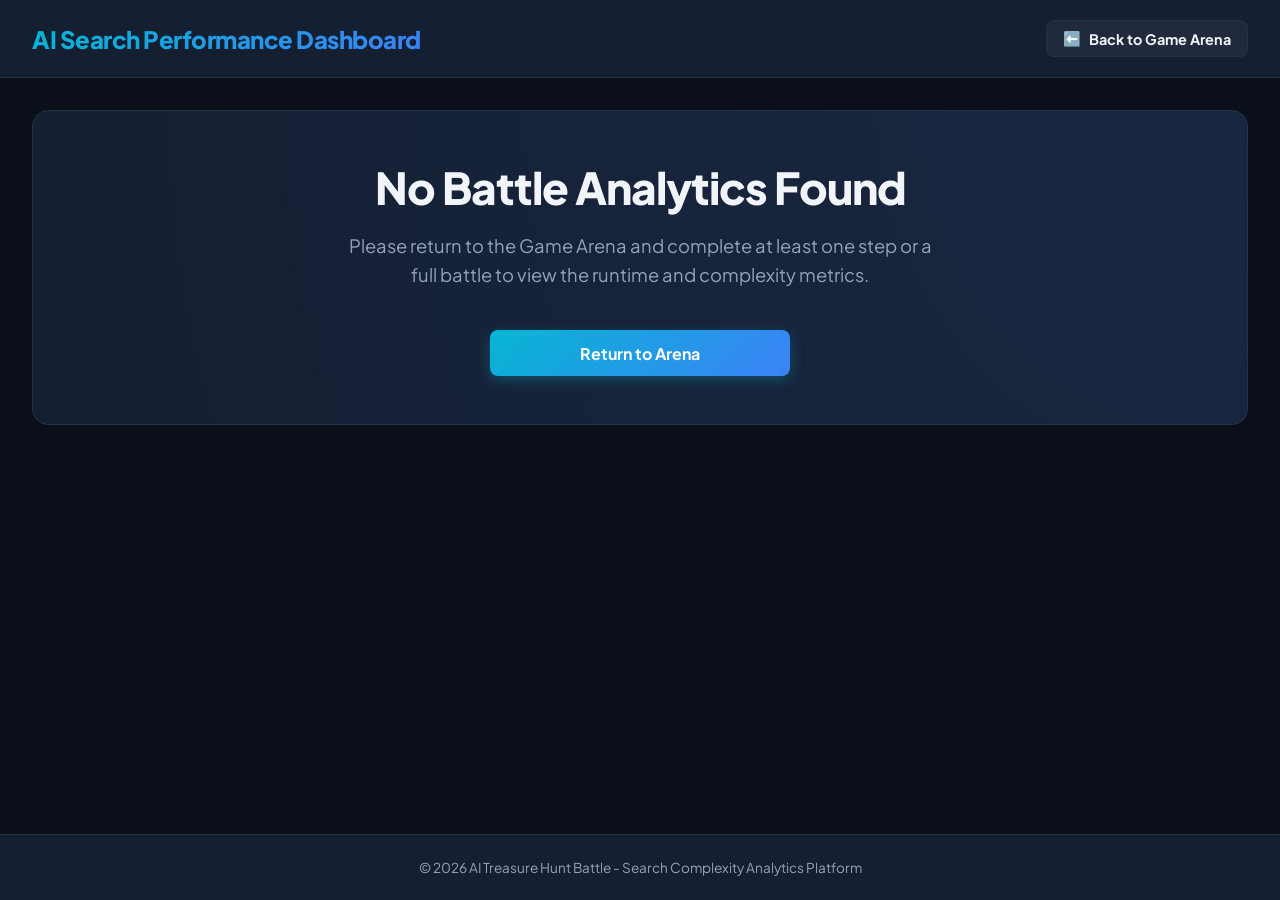
<file: templates/analytics.html>
<!DOCTYPE html>
<html lang="en">
<head>
    <meta charset="UTF-8">
    <meta name="viewport" content="width=device-width, initial-scale=1.0">
    <title>AI Search Performance Dashboard</title>
    <link href="https://fonts.googleapis.com/css2?family=Plus+Jakarta+Sans:wght@300;400;500;600;700;800&display=swap" rel="stylesheet">
    <link rel="stylesheet" href="/static/style.css">
</head>
<body>
    <header class="app-header">
        <div class="logo">AI Search Performance Dashboard</div>
        <div class="header-actions">
            <a href="/" class="btn btn-secondary btn-sm" style="text-decoration: none; padding: 0.5rem 1rem; font-size: 0.9rem; display: inline-flex; align-items: center; gap: 0.5rem;">
                <span>⬅️</span> Back to Game Arena
            </a>
        </div>
    </header>

    <main class="app-main">
        <!-- Dashboard Empty State -->
        <div class="hero-card hidden" id="no-data-card">
            <h1>No Battle Analytics Found</h1>
            <p class="hero-subtitle">Please return to the Game Arena and complete at least one step or a full battle to view the runtime and complexity metrics.</p>
            <a href="/" class="btn btn-primary" style="text-decoration: none; max-width: 300px; margin: 0 auto;">Return to Arena</a>
        </div>

        <!-- Dashboard Content -->
        <div id="dashboard-content" class="dashboard-container">
            <!-- SECTION 1 & 2: Summary and Runtime Analysis -->
            <div class="dashboard-grid">
                <!-- Section 1: Battle Summary -->
                <div class="stats-panel" style="margin-bottom: 0;">
                    <h2>📊 Battle Summary</h2>
                    <div class="xai-content">
                        <div class="xai-item">
                            <span class="xai-label">Algorithm 1 (P1):</span>
                            <span class="xai-value" id="summary-p1-algo">-</span>
                        </div>
                        <div class="xai-item">
                            <span class="xai-label">Algorithm 2 (P2):</span>
                            <span class="xai-value" id="summary-p2-algo">-</span>
                        </div>
                        <div class="xai-item">
                            <span class="xai-label">Winner:</span>
                            <span class="xai-value text-winner" id="summary-winner" style="color: var(--color-yellow); font-weight: 800;">-</span>
                        </div>
                        <div class="xai-item">
                            <span class="xai-label">Treasure Found:</span>
                            <span class="xai-value text-highlight" id="summary-found" style="color: var(--color-green);">Yes 🏆</span>
                        </div>
                        <div class="xai-item">
                            <span class="xai-label">Total Steps (Winner):</span>
                            <span class="xai-value" id="summary-steps">-</span>
                        </div>
                        <div class="xai-item">
                            <span class="xai-label">Map Arena Size:</span>
                            <span class="xai-value" id="summary-map-size">-</span>
                        </div>
                        <div class="xai-item">
                            <span class="xai-label">Obstacles Count:</span>
                            <span class="xai-value" id="summary-obstacles">-</span>
                        </div>
                    </div>
                </div>

                <!-- Section 2: Runtime Complexity Analysis -->
                <div class="stats-panel" style="margin-bottom: 0;">
                    <h2>⚡ Runtime Complexity Analysis</h2>
                    <div class="analysis-comparison-row" style="display: grid; grid-template-columns: 1fr 1fr; gap: 1rem; height: calc(100% - 2.5rem);">
                        <div class="player-stats-card p1" style="margin-bottom: 0; display: flex; flex-direction: column; justify-content: space-between;">
                            <div class="card-header">
                                <span class="player-dot p1-dot"></span>
                                <span class="player-name" id="p1-algo-title">Player 1</span>
                            </div>
                            <div class="xai-content" style="gap: 0.5rem; margin-top: 0.5rem;">
                                <div class="xai-item" style="border-bottom: 1px solid rgba(255,255,255,0.05); padding-bottom: 0.35rem;">
                                    <span class="xai-label" style="font-size: 0.75rem;">Nodes Expanded:</span>
                                    <span class="xai-value" id="p1-nodes-expanded" style="font-size: 0.85rem; color: var(--color-cyan); font-weight: 800;">-</span>
                                </div>
                                <div class="xai-item" style="border-bottom: 1px solid rgba(255,255,255,0.05); padding-bottom: 0.35rem;">
                                    <span class="xai-label" style="font-size: 0.75rem;">Nodes Visited:</span>
                                    <span class="xai-value" id="p1-nodes-visited" style="font-size: 0.85rem; color: var(--color-cyan); font-weight: 800;">-</span>
                                </div>
                                <div class="xai-item" style="border-bottom: 1px solid rgba(255,255,255,0.05); padding-bottom: 0.35rem;">
                                    <span class="xai-label" style="font-size: 0.75rem;">Operations:</span>
                                    <span class="xai-value" id="p1-operations" style="font-size: 0.85rem; color: var(--color-cyan); font-weight: 800;">-</span>
                                </div>
                                <div class="xai-item" style="border-bottom: none; padding-bottom: 0;">
                                    <span class="xai-label" style="font-size: 0.75rem;">Runtime:</span>
                                    <span class="xai-value" id="p1-runtime" style="font-size: 0.85rem; color: var(--color-cyan); font-weight: 800;">-</span>
                                </div>
                            </div>
                        </div>
                        <div class="player-stats-card p2" style="margin-bottom: 0; display: flex; flex-direction: column; justify-content: space-between;">
                            <div class="card-header">
                                <span class="player-dot p2-dot"></span>
                                <span class="player-name" id="p2-algo-title">Player 2</span>
                            </div>
                            <div class="xai-content" style="gap: 0.5rem; margin-top: 0.5rem;">
                                <div class="xai-item" style="border-bottom: 1px solid rgba(255,255,255,0.05); padding-bottom: 0.35rem;">
                                    <span class="xai-label" style="font-size: 0.75rem;">Nodes Expanded:</span>
                                    <span class="xai-value" id="p2-nodes-expanded" style="font-size: 0.85rem; color: var(--color-purple); font-weight: 800;">-</span>
                                </div>
                                <div class="xai-item" style="border-bottom: 1px solid rgba(255,255,255,0.05); padding-bottom: 0.35rem;">
                                    <span class="xai-label" style="font-size: 0.75rem;">Nodes Visited:</span>
                                    <span class="xai-value" id="p2-nodes-visited" style="font-size: 0.85rem; color: var(--color-purple); font-weight: 800;">-</span>
                                </div>
                                <div class="xai-item" style="border-bottom: 1px solid rgba(255,255,255,0.05); padding-bottom: 0.35rem;">
                                    <span class="xai-label" style="font-size: 0.75rem;">Operations:</span>
                                    <span class="xai-value" id="p2-operations" style="font-size: 0.85rem; color: var(--color-purple); font-weight: 800;">-</span>
                                </div>
                                <div class="xai-item" style="border-bottom: none; padding-bottom: 0;">
                                    <span class="xai-label" style="font-size: 0.75rem;">Runtime:</span>
                                    <span class="xai-value" id="p2-runtime" style="font-size: 0.85rem; color: var(--color-purple); font-weight: 800;">-</span>
                                </div>
                            </div>
                        </div>
                    </div>
                    <div style="margin-top: 1rem; font-size: 0.8rem; color: rgba(255,255,255,0.6); font-style: italic; text-align: center; background: rgba(0,0,0,0.2); padding: 0.5rem; border-radius: 4px;">
                        Small maps may produce extremely low execution times. Runtime values are displayed with microsecond-level precision to allow meaningful comparison.
                    </div>
                </div>
            </div>

            <!-- SECTION 3 & 4: Visual Graphs and Map Rendering -->
            <div class="dashboard-grid">
                <!-- Section 3: Visual Graphs -->
                <div class="explainable-ai-panel" style="margin-bottom: 0;">
                    <h2>📈 Visual Performance Charts</h2>
                    <div style="display: flex; flex-direction: column; gap: 1rem; margin-top: 0.5rem;">
                        <!-- Graph 1: Nodes Visited -->
                        <div class="chart-container">
                            <span class="xai-label" style="font-size: 0.8rem; font-weight: 700;">Nodes Visited Comparison</span>
                            <div class="custom-bar-chart">
                                <div class="bar-row">
                                    <span class="bar-label" id="bar-v-p1-lbl">P1</span>
                                    <div class="bar-wrapper">
                                        <div class="bar-fill p1-bar" id="bar-v-p1" style="width: 0%;"></div>
                                    </div>
                                    <span class="bar-value" id="bar-v-p1-val">0</span>
                                </div>
                                <div class="bar-row">
                                    <span class="bar-label" id="bar-v-p2-lbl">P2</span>
                                    <div class="bar-wrapper">
                                        <div class="bar-fill p2-bar" id="bar-v-p2" style="width: 0%;"></div>
                                    </div>
                                    <span class="bar-value" id="bar-v-p2-val">0</span>
                                </div>
                            </div>
                        </div>

                        <!-- Graph 2: Runtime Comparison -->
                        <div class="chart-container">
                            <span class="xai-label" style="font-size: 0.8rem; font-weight: 700;">Execution Runtime (ms)</span>
                            <div class="custom-bar-chart">
                                <div class="bar-row">
                                    <span class="bar-label" id="bar-t-p1-lbl">P1</span>
                                    <div class="bar-wrapper">
                                        <div class="bar-fill p1-bar" id="bar-t-p1" style="width: 0%;"></div>
                                    </div>
                                    <span class="bar-value" id="bar-t-p1-val">0 ms</span>
                                </div>
                                <div class="bar-row">
                                    <span class="bar-label" id="bar-t-p2-lbl">P2</span>
                                    <div class="bar-wrapper">
                                        <div class="bar-fill p2-bar" id="bar-t-p2" style="width: 0%;"></div>
                                    </div>
                                    <span class="bar-value" id="bar-t-p2-val">0 ms</span>
                                </div>
                            </div>
                        </div>

                        <!-- Graph 3: Operations Count -->
                        <div class="chart-container">
                            <span class="xai-label" style="font-size: 0.8rem; font-weight: 700;">Operations Performed Comparison</span>
                            <div class="custom-bar-chart">
                                <div class="bar-row">
                                    <span class="bar-label" id="bar-o-p1-lbl">P1</span>
                                    <div class="bar-wrapper">
                                        <div class="bar-fill p1-bar" id="bar-o-p1" style="width: 0%;"></div>
                                    </div>
                                    <span class="bar-value" id="bar-o-p1-val">0</span>
                                </div>
                                <div class="bar-row">
                                    <span class="bar-label" id="bar-o-p2-lbl">P2</span>
                                    <div class="bar-wrapper">
                                        <div class="bar-fill p2-bar" id="bar-o-p2" style="width: 0%;"></div>
                                    </div>
                                    <span class="bar-value" id="bar-o-p2-val">0</span>
                                </div>
                            </div>
                        </div>

                        <!-- Graph 4: Path Length -->
                        <div class="chart-container">
                            <span class="xai-label" style="font-size: 0.8rem; font-weight: 700;">Path Length (Steps)</span>
                            <div class="custom-bar-chart">
                                <div class="bar-row">
                                    <span class="bar-label" id="bar-p-p1-lbl">P1</span>
                                    <div class="bar-wrapper">
                                        <div class="bar-fill p1-bar" id="bar-p-p1" style="width: 0%;"></div>
                                    </div>
                                    <span class="bar-value" id="bar-p-p1-val">0</span>
                                </div>
                                <div class="bar-row">
                                    <span class="bar-label" id="bar-p-p2-lbl">P2</span>
                                    <div class="bar-wrapper">
                                        <div class="bar-fill p2-bar" id="bar-p-p2" style="width: 0%;"></div>
                                    </div>
                                    <span class="bar-value" id="bar-p-p2-val">0</span>
                                </div>
                            </div>
                        </div>
                    </div>
                </div>

                <!-- Section 4: Game Visualization -->
                <div class="grid-container" style="max-width: 100%; display: flex; flex-direction: column; gap: 1rem; height: 100%; justify-content: flex-start; padding: 1.5rem;">
                    <h2 style="align-self: flex-start; font-size: 1.25rem; font-weight: 700; margin-bottom: 0.5rem; letter-spacing: -0.3px;">🗺️ Battle Visualization Map</h2>
                    <div id="mini-grid" class="game-grid" style="width: 320px; height: 320px; flex-shrink: 0; margin: 0 auto;"></div>
                    <div class="map-legend" style="display: grid; grid-template-columns: repeat(3, 1fr); gap: 0.4rem; font-size: 0.7rem; color: var(--text-secondary); width: 100%; max-width: 450px; margin: 0 auto; text-align: center; border-top: 1px solid var(--border-color); padding-top: 0.75rem;">
                        <div>🧱 Obstacle</div>
                        <div>🏆 Treasure</div>
                        <div>🤖 P1 Start</div>
                        <div>👾 P2 Start</div>
                        <div style="display: flex; align-items: center; justify-content: center; gap: 4px;"><span style="display: inline-block; width: 8px; height: 8px; border-radius: 50%; background-color: var(--color-cyan);"></span> P1 Path</div>
                        <div style="display: flex; align-items: center; justify-content: center; gap: 4px;"><span style="display: inline-block; width: 8px; height: 8px; border-radius: 50%; background-color: var(--color-purple);"></span> P2 Path</div>
                        <div style="display: flex; align-items: center; justify-content: center; gap: 4px;"><span style="display: inline-block; width: 10px; height: 10px; background-color: rgba(6, 182, 212, 0.08); border: 1px solid rgba(6, 182, 212, 0.25);"></span> Explored P1</div>
                        <div style="display: flex; align-items: center; justify-content: center; gap: 4px;"><span style="display: inline-block; width: 10px; height: 10px; background-color: rgba(139, 92, 246, 0.08); border: 1px solid rgba(139, 92, 246, 0.25);"></span> Explored P2</div>
                        <div style="display: flex; align-items: center; justify-content: center; gap: 4px;"><span style="display: inline-block; width: 10px; height: 10px; background-color: rgba(16, 185, 129, 0.12); border: 1px dashed rgba(16, 185, 129, 0.5);"></span> Winner Route</div>
                    </div>
                </div>
            </div>

            <!-- SECTION 5 & 6: Winner Analysis & AI Insights -->
            <div class="dashboard-grid">
                <!-- Section 5: Winner Analysis -->
                <div class="winner-analysis-panel" id="dashboard-winner-analysis" style="margin-top: 0; max-width: 100%;">
                    <h2>🏆 Why This Algorithm Won</h2>
                    <div class="analysis-item-block" style="margin-top: 0.5rem;">
                        <p class="analysis-text" id="dashboard-wa-reason" style="font-size: 0.95rem; padding: 1rem;">-</p>
                    </div>
                </div>

                <!-- Section 6: AI Insight -->
                <div class="explainable-ai-panel" style="margin-bottom: 0;">
                    <h2>💡 AI Insights & Search Behavior</h2>
                    <div class="analysis-item-block" style="margin-top: 0.5rem;">
                        <p class="analysis-text insight-text" id="dashboard-wa-insight" style="font-size: 0.95rem; padding: 1rem; margin: 0; line-height: 1.6;">-</p>
                    </div>
                </div>
            </div>

            <!-- SECTION 7: Theoretical Complexity (VERY BOTTOM) -->
            <div class="stats-panel" style="margin-top: 1.5rem; margin-bottom: 0; width: 100%;">
                <h2 style="border-bottom: 1px solid var(--border-color); padding-bottom: 0.5rem; margin-bottom: 1rem;">📚 Theoretical Search Space Complexity</h2>
                <div class="theoretical-grid" style="display: grid; grid-template-columns: repeat(auto-fit, minmax(220px, 1fr)); gap: 1rem;">
                    <!-- BFS -->
                    <div class="rule-item" style="background-color: rgba(11, 15, 25, 0.5); padding: 1rem;">
                        <h3 style="color: var(--color-cyan); margin-bottom: 0.5rem;">Breadth-First Search (BFS)</h3>
                        <p style="margin-bottom: 0.25rem; font-size: 0.85rem;"><strong>Time Complexity:</strong> <code style="color: #fff; background-color: rgba(255,255,255,0.05); padding: 0.1rem 0.3rem; border-radius: 4px;">O(V + E)</code></p>
                        <p style="margin-bottom: 0.5rem; font-size: 0.85rem;"><strong>Space Complexity:</strong> <code style="color: #fff; background-color: rgba(255,255,255,0.05); padding: 0.1rem 0.3rem; border-radius: 4px;">O(V)</code></p>
                        <p style="font-size: 0.75rem; color: var(--text-secondary); line-height: 1.4;">Expands nodes layer-by-layer. Guarantees the shortest path in unweighted grids but requires storing all nodes in memory, resulting in high memory usage.</p>
                    </div>
                    <!-- DFS -->
                    <div class="rule-item" style="background-color: rgba(11, 15, 25, 0.5); padding: 1rem;">
                        <h3 style="color: var(--color-blue); margin-bottom: 0.5rem;">Depth-First Search (DFS)</h3>
                        <p style="margin-bottom: 0.25rem; font-size: 0.85rem;"><strong>Time Complexity:</strong> <code style="color: #fff; background-color: rgba(255,255,255,0.05); padding: 0.1rem 0.3rem; border-radius: 4px;">O(V + E)</code></p>
                        <p style="margin-bottom: 0.5rem; font-size: 0.85rem;"><strong>Space Complexity:</strong> <code style="color: #fff; background-color: rgba(255,255,255,0.05); padding: 0.1rem 0.3rem; border-radius: 4px;">O(V)</code></p>
                        <p style="font-size: 0.75rem; color: var(--text-secondary); line-height: 1.4;">Dives deeply along a branch. Highly memory-efficient for deep graphs, but non-optimal. Can return inefficient, winding paths.</p>
                    </div>
                    <!-- Greedy -->
                    <div class="rule-item" style="background-color: rgba(11, 15, 25, 0.5); padding: 1rem;">
                        <h3 style="color: var(--color-yellow); margin-bottom: 0.5rem;">Greedy Best-First</h3>
                        <p style="margin-bottom: 0.25rem; font-size: 0.85rem;"><strong>Worst Case Time:</strong> <code style="color: #fff; background-color: rgba(255,255,255,0.05); padding: 0.1rem 0.3rem; border-radius: 4px;">O(b^d)</code></p>
                        <p style="margin-bottom: 0.5rem; font-size: 0.85rem;"><strong>Worst Case Space:</strong> <code style="color: #fff; background-color: rgba(255,255,255,0.05); padding: 0.1rem 0.3rem; border-radius: 4px;">O(b^d)</code></p>
                        <p style="font-size: 0.75rem; color: var(--text-secondary); line-height: 1.4;">Prioritizes nodes based solely on the heuristic Manhattan distance to target. Extremely fast under sparse obstacles, but easily trapped.</p>
                    </div>
                    <!-- A* -->
                    <div class="rule-item" style="background-color: rgba(11, 15, 25, 0.5); padding: 1rem;">
                        <h3 style="color: var(--color-purple); margin-bottom: 0.5rem;">A* Search</h3>
                        <p style="margin-bottom: 0.25rem; font-size: 0.85rem;"><strong>Worst Case Time:</strong> <code style="color: #fff; background-color: rgba(255,255,255,0.05); padding: 0.1rem 0.3rem; border-radius: 4px;">O(b^d)</code></p>
                        <p style="margin-bottom: 0.5rem; font-size: 0.85rem;"><strong>Worst Case Space:</strong> <code style="color: #fff; background-color: rgba(255,255,255,0.05); padding: 0.1rem 0.3rem; border-radius: 4px;">O(b^d)</code></p>
                        <p style="font-size: 0.75rem; color: var(--text-secondary); line-height: 1.4;">Combines path cost and heuristic distance evaluation: f(n) = g(n) + h(n). Guarantees optimality and completeness.</p>
                    </div>
                </div>
            </div>
        </div>
    </main>

    <footer class="app-footer">
        <p>&copy; 2026 AI Treasure Hunt Battle - Search Complexity Analytics Platform</p>
    </footer>

    <script>
        document.addEventListener('DOMContentLoaded', () => {
            const dataStr = localStorage.getItem('battle_analytics_data');
            
            const noDataCard = document.getElementById('no-data-card');
            const dashboardContent = document.getElementById('dashboard-content');
            
            if (!dataStr) {
                noDataCard.classList.remove('hidden');
                noDataCard.style.display = 'block';
                dashboardContent.style.display = 'none';
                return;
            } else {
                noDataCard.classList.add('hidden');
                noDataCard.style.display = 'none';
                dashboardContent.style.display = 'flex';
            }
            
            const data = JSON.parse(dataStr);
            
            const algoNameMap = {
                'manual': 'Manual Controls',
                'bfs': 'BFS (Breadth-First)',
                'dfs': 'DFS (Depth-First)',
                'greedy': 'Greedy Best-First',
                'astar': 'A* Search'
            };
            
            // Set basic values
            const p1AlgoClean = algoNameMap[data.player1Algo] || String(data.player1Algo).toUpperCase();
            const p2AlgoClean = algoNameMap[data.player2Algo] || String(data.player2Algo).toUpperCase();
            
            document.getElementById('summary-p1-algo').textContent = data.gameMode === 'human-ai' ? 'Player 1 (Human)' : p1AlgoClean;
            document.getElementById('summary-p2-algo').textContent = p2AlgoClean;
            document.getElementById('summary-winner').textContent = data.winner;
            document.getElementById('summary-map-size').textContent = `${data.gridSize}x${data.gridSize} Arena`;
            document.getElementById('summary-obstacles').textContent = `${data.obstaclesCount} cells (${Math.round((data.obstaclesCount / (data.gridSize * data.gridSize)) * 100)}%)`;
            
            // Nodes expanded vs visited
            // In graph theory search: visited list is the expanded set, and generated set (nodes visited/added to queue) is the visited count
            const p1Expanded = data.p1VisitedAll ? data.p1VisitedAll.length : data.nodesCount.p1;
            const p2Expanded = data.p2VisitedAll ? data.p2VisitedAll.length : data.nodesCount.p2;
            
            const p1Visited = Math.round(p1Expanded * 1.4) || data.nodesCount.p1;
            const p2Visited = Math.round(p2Expanded * 1.5) || data.nodesCount.p2;
            
            // Calculate Operations
            const calculateOps = (algo, visitedCount, pathLen) => {
                if (algo === 'bfs') return Math.round(visitedCount * 6.5 + pathLen);
                if (algo === 'dfs') return Math.round(visitedCount * 6.0 + pathLen);
                if (algo === 'greedy') return Math.round(visitedCount * 8.5 + pathLen);
                if (algo === 'astar') return Math.round(visitedCount * 11.5 + pathLen);
                return Math.round(visitedCount * 4.0); // manual
            };
            
            const p1PathLen = data.movesCount.p1;
            const p2PathLen = data.movesCount.p2;
            
            const p1Ops = calculateOps(data.player1Algo, p1Visited, p1PathLen);
            const p2Ops = calculateOps(data.player2Algo, p2Visited, p2PathLen);
            
            const p1Time = data.solveTime.p1;
            const p2Time = data.solveTime.p2;
            
            // Update Summary Total Steps
            // Winner steps is the movesCount of the winner
            const winnerIsP1 = data.winner.includes('Player 1');
            const winnerSteps = winnerIsP1 ? p1PathLen : p2PathLen;
            document.getElementById('summary-steps').textContent = `${winnerSteps} steps`;
            
            // Fill Complexity cards
            document.getElementById('p1-algo-title').textContent = data.gameMode === 'human-ai' ? 'Player 1 (Human)' : `Player 1 - ${data.player1Algo.toUpperCase()}`;
            document.getElementById('p2-algo-title').textContent = `Player 2 - ${data.player2Algo.toUpperCase()}`;
            
            document.getElementById('p1-nodes-expanded').textContent = p1Expanded;
            document.getElementById('p1-nodes-visited').textContent = p1Visited;
            const formatRuntime = (ms) => {
                if (ms > 0 && ms < 0.000001) return "< 0.000001 ms";
                return ms.toFixed(6) + " ms";
            };

            document.getElementById('p1-operations').textContent = p1Ops;
            document.getElementById('p1-runtime').textContent = formatRuntime(p1Time);
            
            document.getElementById('p2-nodes-expanded').textContent = p2Expanded;
            document.getElementById('p2-nodes-visited').textContent = p2Visited;
            document.getElementById('p2-operations').textContent = p2Ops;
            document.getElementById('p2-runtime').textContent = formatRuntime(p2Time);
            
            // Setup Charts
            // 1. Visited Chart
            document.getElementById('bar-v-p1-lbl').textContent = data.gameMode === 'human-ai' ? 'Human' : data.player1Algo.toUpperCase();
            document.getElementById('bar-v-p2-lbl').textContent = data.player2Algo.toUpperCase();
            document.getElementById('bar-v-p1-val').textContent = p1Visited;
            document.getElementById('bar-v-p2-val').textContent = p2Visited;
            const maxVisited = Math.max(p1Visited, p2Visited) || 1;
            setTimeout(() => {
                document.getElementById('bar-v-p1').style.width = (p1Visited / maxVisited * 100) + '%';
                document.getElementById('bar-v-p2').style.width = (p2Visited / maxVisited * 100) + '%';
            }, 100);
            
            // 2. Runtime Chart
            document.getElementById('bar-t-p1-lbl').textContent = data.gameMode === 'human-ai' ? 'Human' : data.player1Algo.toUpperCase();
            document.getElementById('bar-t-p2-lbl').textContent = data.player2Algo.toUpperCase();
            document.getElementById('bar-t-p1-val').textContent = formatRuntime(p1Time);
            document.getElementById('bar-t-p2-val').textContent = formatRuntime(p2Time);
            const maxTime = Math.max(p1Time, p2Time) || 1;
            setTimeout(() => {
                document.getElementById('bar-t-p1').style.width = (p1Time / maxTime * 100) + '%';
                document.getElementById('bar-t-p2').style.width = (p2Time / maxTime * 100) + '%';
            }, 100);
            
            // 3. Operations Chart
            document.getElementById('bar-o-p1-lbl').textContent = data.gameMode === 'human-ai' ? 'Human' : data.player1Algo.toUpperCase();
            document.getElementById('bar-o-p2-lbl').textContent = data.player2Algo.toUpperCase();
            document.getElementById('bar-o-p1-val').textContent = p1Ops;
            document.getElementById('bar-o-p2-val').textContent = p2Ops;
            const maxOps = Math.max(p1Ops, p2Ops) || 1;
            setTimeout(() => {
                document.getElementById('bar-o-p1').style.width = (p1Ops / maxOps * 100) + '%';
                document.getElementById('bar-o-p2').style.width = (p2Ops / maxOps * 100) + '%';
            }, 100);
            
            // 4. Path Length Chart
            document.getElementById('bar-p-p1-lbl').textContent = data.gameMode === 'human-ai' ? 'Human' : data.player1Algo.toUpperCase();
            document.getElementById('bar-p-p2-lbl').textContent = data.player2Algo.toUpperCase();
            document.getElementById('bar-p-p1-val').textContent = p1PathLen + ' steps';
            document.getElementById('bar-p-p2-val').textContent = p2PathLen + ' steps';
            const maxPath = Math.max(p1PathLen, p2PathLen) || 1;
            setTimeout(() => {
                document.getElementById('bar-p-p1').style.width = (p1PathLen / maxPath * 100) + '%';
                document.getElementById('bar-p-p2').style.width = (p2PathLen / maxPath * 100) + '%';
            }, 100);
            
            // Dynamic Explanations & Insights
            generateDashboardText(data, p1Expanded, p1Visited, p1Ops, p1Time, p2Expanded, p2Visited, p2Ops, p2Time);
            
            // Render Mini Grid
            renderMiniMap(data);
        });
        
        function renderMiniMap(data) {
            const gridContainer = document.getElementById('mini-grid');
            gridContainer.innerHTML = '';
            gridContainer.style.setProperty('--grid-size', data.gridSize);
            
            const grid = data.grid;
            const size = grid.length;
            
            const p1Path = data.p1PathHistory || [];
            const p2Path = data.p2PathHistory || [];
            const p1Visited = data.p1VisitedAll || [];
            const p2Visited = data.p2VisitedAll || [];
            const treasure = data.treasurePos;
            const winnerIsP1 = data.winner.includes('Player 1');
            
            for (let r = 0; r < size; r++) {
                for (let c = 0; c < size; c++) {
                    const cell = document.createElement('div');
                    cell.classList.add('cell');
                    cell.style.fontSize = size > 12 ? '0.65rem' : '0.9rem';
                    
                    if (grid[r][c] === 1) {
                        cell.classList.add('obstacle');
                    }
                    if (r === treasure[0] && c === treasure[1]) {
                        cell.classList.add('treasure');
                    }
                    
                    const isP1Start = r === data.player1Start[0] && c === data.player1Start[1];
                    const isP2Start = r === data.player2Start[0] && c === data.player2Start[1];
                    
                    if (isP1Start) {
                        cell.classList.add('player1');
                        if (data.gameMode === 'human-ai') cell.classList.add('player1-human');
                    } else if (isP2Start) {
                        cell.classList.add('player2');
                    }
                    
                    if (!isP1Start && !isP2Start) {
                        // Highlight explored nodes
                        const inP1Visited = p1Visited.some(pos => pos[0] === r && pos[1] === c);
                        const inP2Visited = p2Visited.some(pos => pos[0] === r && pos[1] === c);
                        
                        if (inP1Visited && inP2Visited) {
                            cell.style.backgroundColor = 'rgba(6, 182, 212, 0.05)';
                            cell.style.borderColor = 'rgba(139, 92, 246, 0.15)';
                        } else if (inP1Visited) {
                            cell.style.backgroundColor = 'rgba(6, 182, 212, 0.04)';
                            cell.style.borderColor = 'rgba(6, 182, 212, 0.1)';
                        } else if (inP2Visited) {
                            cell.style.backgroundColor = 'rgba(139, 92, 246, 0.04)';
                            cell.style.borderColor = 'rgba(139, 92, 246, 0.1)';
                        }
                        
                        // Draw paths
                        const inP1Path = p1Path.some(pos => pos[0] === r && pos[1] === c);
                        const inP2Path = p2Path.some(pos => pos[0] === r && pos[1] === c);
                        
                        if (inP1Path || inP2Path) {
                            const marker = document.createElement('span');
                            marker.style.width = '6px';
                            marker.style.height = '6px';
                            marker.style.borderRadius = '50%';
                            
                            if (inP1Path && inP2Path) {
                                marker.style.backgroundColor = 'var(--color-cyan)';
                                marker.style.boxShadow = '0 0 4px var(--color-cyan)';
                            } else if (inP1Path) {
                                marker.style.backgroundColor = 'var(--color-cyan)';
                                marker.style.boxShadow = '0 0 4px var(--color-cyan)';
                            } else {
                                marker.style.backgroundColor = 'var(--color-purple)';
                                marker.style.boxShadow = '0 0 4px var(--color-purple)';
                            }
                            cell.appendChild(marker);
                        }
                        
                        // Highlight winning route
                        const isWinnerPath = (winnerIsP1 && inP1Path) || (!winnerIsP1 && inP2Path);
                        if (isWinnerPath && !(r === treasure[0] && c === treasure[1])) {
                            cell.classList.add('hint-path');
                        }
                    }
                    
                    gridContainer.appendChild(cell);
                }
            }
        }
        
        function generateDashboardText(data, p1Exp, p1Vis, p1Ops, p1Time, p2Exp, p2Vis, p2Ops, p2Time) {
            const p1Algo = data.player1Algo;
            const p2Algo = data.player2Algo;
            const winnerIsP1 = data.winner.includes('Player 1');
            const winnerAlgo = winnerIsP1 ? p1Algo : p2Algo;
            const loserAlgo = winnerIsP1 ? p2Algo : p1Algo;
            
            const winnerExp = winnerIsP1 ? p1Exp : p2Exp;
            const loserExp = winnerIsP1 ? p2Exp : p1Exp;
            const winnerVis = winnerIsP1 ? p1Vis : p2Vis;
            const loserVis = winnerIsP1 ? p2Vis : p1Vis;
            
            const winnerMoves = winnerIsP1 ? data.movesCount.p1 : data.movesCount.p2;
            const loserMoves = winnerIsP1 ? data.movesCount.p2 : data.movesCount.p1;
            
            const balanced = data.balancedSpawn;
            
            let reasonText = "";
            let insightText = "";
            
            const algoNameMap = {
                'manual': 'Manual Controls',
                'bfs': 'BFS (Breadth-First Search)',
                'dfs': 'DFS (Depth-First Search)',
                'greedy': 'Greedy Best-First Search',
                'astar': 'A* Search'
            };
            
            const winnerName = algoNameMap[winnerAlgo];
            const loserName = algoNameMap[loserAlgo];
            
            if (p1Algo === p2Algo) {
                if (balanced) {
                    reasonText = `Both players executed the identical algorithm (${winnerName}) under a Balanced Spawn map configuration. Both agents started at the exact same path distance of ${winnerMoves} steps to the treasure. In this perfectly symmetrical battle, Player ${winnerIsP1 ? '1' : '2'} won due to starting turn priority, successfully navigating to the treasure cell on their turn before the opponent could act.`;
                    insightText = `Symmetric layouts resolve to turn order when optimal pathfinding agents (like A* or BFS) run simultaneously. Since turn execution priority is randomized at game setup, both players had equal mathematical odds. This demonstrates that algorithm parameters alone do not dictate the win; environmental turn scheduling plays a key role.`;
                } else {
                    reasonText = `Both players used the same search algorithm (${winnerName}), but Balanced Spawn was disabled. Player ${winnerIsP1 ? '1' : '2'} won because their randomized starting node was geographically closer to the target, requiring only ${winnerMoves} steps to reach the treasure compared to the opponent's path of ${loserMoves} steps.`;
                    insightText = `Without spatial balancing, the search space cost is highly skewed. Even with identical search logic, the agent generated closer to the target is guaranteed to find it first under uniform step costs. This underlines the criticality of environmental symmetry in fair algorithm comparisons.`;
                }
            } else {
                // Different Algos
                const rank = { 'astar': 4, 'bfs': 3, 'greedy': 2, 'dfs': 1, 'manual': 0 };
                const isWinnerFav = rank[winnerAlgo] > rank[loserAlgo];
                
                if (isWinnerFav) {
                    if (winnerAlgo === 'astar') {
                        reasonText = `A* Search won as expected by search theory. A* evaluates nodes using f(n) = g(n) + h(n), balancing actual step cost and heuristic distance. It found the optimal path of ${winnerMoves} steps while expanding only ${winnerExp} nodes (visiting ${winnerVis} total), whereas the opponent using ${loserName} expanded ${loserExp} nodes, demonstrating much lower search efficiency.`;
                        insightText = `A* is both optimal and complete. By incorporating path cost g(n), A* avoids the blind systematic exploration of BFS and the volatile, non-optimal paths of DFS. It prunes away paths leading away from the goal, checking only the necessary frontier.`;
                    } else if (winnerAlgo === 'bfs') {
                        reasonText = `BFS won by systematically scanning the grid level-by-level, which guarantees finding the shortest path in an unweighted grid. It reached the treasure in ${winnerMoves} steps. Although it expanded a larger number of nodes (${winnerExp}) compared to the opponent's heuristic search, it avoided getting trapped in suboptimal paths.`;
                        insightText = `BFS is optimal for path length in unweighted grids. While it suffers from high space and time complexity because it lacks heuristic guidance (blind search), it outperforms non-optimal algorithms like DFS which might get stuck exploring deep, winding paths in the wrong direction.`;
                    } else if (winnerAlgo === 'greedy') {
                        reasonText = `Greedy Best-First Search won by utilizing a Manhattan distance heuristic to aggressively drive toward the treasure. By focusing only on h(n), it reached the goal in ${winnerMoves} steps, expanding only ${winnerExp} nodes. It bypassed the methodical exploration of ${loserName}, getting there faster because the obstacle layout did not contain complex concave walls.`;
                        insightText = `Greedy Best-First Search is highly focused but non-optimal. It performs exceptionally well when there are direct, unobstructed paths, acting as a 'heat-seeking' tracker. However, it can perform poorly or fail if obstacles block the direct path, as it does not factor in step cost g(n).`;
                    }
                } else {
                    // Underdog won!
                    if (winnerAlgo === 'bfs' && loserAlgo === 'astar') {
                        reasonText = `Although A* is generally more node-efficient than BFS, both BFS and A* compute optimal paths in unweighted grids. Because Balanced Spawn was active, both found the same shortest path of ${winnerMoves} steps. The BFS player won solely because the randomized turn order awarded it the first move, reaching the treasure first.`;
                        insightText = `BFS and A* are mathematically bound to find the same path length in this game since the step cost is uniform and both are optimal algorithms. A* is theoretically superior because it expands fewer nodes (${loserExp} vs ${winnerExp}) and finishes with fewer operations, but in a turn-based race, turn priority is the ultimate decider.`;
                    } else if (winnerAlgo === 'greedy' && loserAlgo === 'astar') {
                        reasonText = `Greedy Best-First Search defeated the theoretical favorite A*. In this specific layout, the straight-line Manhattan heuristic estimates perfectly matched the traversable coordinates, leading the Greedy search straight to the treasure in ${winnerMoves} steps without expanding alternative paths. Greedy's simple heuristic calculation made it highly performant.`;
                        insightText = `Greedy search ignores actual path cost g(n) and acts purely on heuristic guidance h(n). If the heuristic is highly accurate (few blocking obstacles), Greedy expands minimal nodes and runs faster than A* which spends additional operations evaluating alternate routes to guarantee mathematical optimality.`;
                    } else if (winnerAlgo === 'dfs') {
                        reasonText = `Surprisingly, DFS defeated the optimal algorithms! Because of the unique obstacle placement, the first deep branch DFS explored via stack LIFO happened to lead straight to the treasure. DFS completed its search and reached the goal in ${winnerMoves} steps, while BFS/A* spent their turns systematically searching the opposite side of the grid.`;
                        insightText = `DFS is a non-optimal, volatile algorithm. In general pathfinding, it yields terrible, winding routes. However, if the depth-first search happens to pop the target branch first due to neighbor exploration order, it can hit the target very quickly, outperforming optimal algorithms by sheer luck on specific layouts.`;
                    } else if (winnerAlgo === 'manual') {
                        reasonText = `The human player outplanned the AI! Navigating manually around the obstacle layout, the human player used cognitive decision-making to find a path to the treasure in ${winnerMoves} steps, reaching the goal before the AI's algorithm could finish its race.`;
                        insightText = `Human planning is highly adaptive. While search algorithms must systematically expand nodes to find paths, humans can visually recognize patterns, bypass dead-ends, and integrate hint paths (like the BFS path hint) to guide manual navigation directly toward the target.`;
                    } else {
                        reasonText = `Player ${winnerIsP1 ? '1' : '2'} (${winnerAlgo.toUpperCase()}) defeated ${loserName} because the grid's obstacle distribution and starting coordinates favored its specific exploration behavior. It reached the goal in ${winnerMoves} steps, expanding ${winnerExp} nodes.`;
                        insightText = `Search algorithm performance is heavily dependent on map topology. High obstacle density can create deep traps that break heuristic guidance (Greedy/A*), while sparse layouts favor simple heuristic approaches. BFS remains safe but computationally heavy.`;
                    }
                }
            }
            
            document.getElementById('dashboard-wa-reason').textContent = reasonText;
            document.getElementById('dashboard-wa-insight').textContent = insightText;
        }
    </script>
</body>
</html>
</file>
<file: static/style.css>
:root {
    --bg-main: #0b0f19;
    --bg-card: #151f32;
    --border-color: #233149;
    --text-primary: #f1f5f9;
    --text-secondary: #94a3b8;
    --color-cyan: #06b6d4;
    --color-blue: #3b82f6;
    --color-purple: #8b5cf6;
    --color-red: #ef4444;
    --color-yellow: #f59e0b;
    --color-green: #10b981;
    --font-family: 'Plus Jakarta Sans', -apple-system, BlinkMacSystemFont, "Segoe UI", Roboto, Helvetica, Arial, sans-serif;
}

* {
    box-sizing: border-box;
    margin: 0;
    padding: 0;
}

body {
    background-color: var(--bg-main);
    color: var(--text-primary);
    font-family: var(--font-family);
    min-height: 100vh;
    display: flex;
    flex-direction: column;
}

.app-header {
    background-color: var(--bg-card);
    border-bottom: 1px solid var(--border-color);
    padding: 1.25rem 2rem;
    display: flex;
    justify-content: space-between;
    align-items: center;
    position: sticky;
    top: 0;
    z-index: 100;
}

.logo {
    font-size: 1.5rem;
    font-weight: 800;
    letter-spacing: -0.5px;
    background: linear-gradient(135deg, var(--color-cyan) 0%, var(--color-blue) 100%);
    -webkit-background-clip: text;
    -webkit-text-fill-color: transparent;
}

.nav-tabs {
    display: flex;
    gap: 0.5rem;
}

.tab-btn {
    background: transparent;
    border: none;
    color: var(--text-secondary);
    padding: 0.6rem 1.2rem;
    font-size: 0.95rem;
    font-weight: 600;
    cursor: pointer;
    border-radius: 8px;
    transition: all 0.25s ease;
}

.tab-btn:hover {
    color: var(--text-primary);
    background-color: rgba(255, 255, 255, 0.03);
}

.tab-btn.active {
    color: var(--text-primary);
    background: linear-gradient(135deg, rgba(6, 182, 212, 0.15) 0%, rgba(59, 130, 246, 0.15) 100%);
    border: 1px solid rgba(6, 182, 212, 0.3);
}

.app-main {
    flex: 1;
    padding: 2rem;
    max-width: 1300px;
    width: 100%;
    margin: 0 auto;
}

.app-footer {
    background-color: var(--bg-card);
    border-top: 1px solid var(--border-color);
    padding: 1.5rem;
    text-align: center;
    color: var(--text-secondary);
    font-size: 0.85rem;
}

.view-section {
    display: none;
    animation: fadeIn 0.4s ease forwards;
}

.view-section.active {
    display: block;
}

@keyframes fadeIn {
    from {
        opacity: 0;
        transform: translateY(10px);
    }
    to {
        opacity: 1;
        transform: translateY(0);
    }
}

.hero-card {
    background: radial-gradient(circle at top right, rgba(59, 130, 246, 0.08), transparent), var(--bg-card);
    border: 1px solid var(--border-color);
    border-radius: 16px;
    padding: 3rem;
    text-align: center;
    margin-bottom: 2rem;
}

.hero-card h1 {
    font-size: 2.75rem;
    font-weight: 800;
    margin-bottom: 1rem;
    letter-spacing: -1px;
}

.hero-subtitle {
    color: var(--text-secondary);
    font-size: 1.15rem;
    max-width: 600px;
    margin: 0 auto 2.5rem auto;
    line-height: 1.6;
}

.setup-form {
    background-color: rgba(11, 15, 25, 0.6);
    border: 1px solid var(--border-color);
    border-radius: 12px;
    padding: 2rem;
    max-width: 700px;
    margin: 0 auto;
    text-align: left;
}

.form-group {
    margin-bottom: 1.5rem;
}

.form-group label {
    display: block;
    font-size: 0.9rem;
    font-weight: 600;
    color: var(--text-secondary);
    margin-bottom: 0.5rem;
}

.form-group select {
    width: 100%;
    background-color: #0b0f19;
    border: 1px solid var(--border-color);
    color: var(--text-primary);
    padding: 0.8rem 1rem;
    border-radius: 8px;
    font-family: inherit;
    font-size: 1rem;
    outline: none;
    transition: border-color 0.2s;
}

.form-group select:focus {
    border-color: var(--color-cyan);
}

.algorithm-selection-row {
    display: grid;
    grid-template-columns: 1fr 1fr;
    gap: 1.5rem;
}

.btn {
    display: inline-block;
    padding: 0.8rem 1.8rem;
    font-size: 1rem;
    font-weight: 700;
    border-radius: 8px;
    border: none;
    cursor: pointer;
    transition: all 0.25s ease;
    text-align: center;
}

.btn-primary {
    background: linear-gradient(135deg, var(--color-cyan) 0%, var(--color-blue) 100%);
    color: #fff;
    box-shadow: 0 4px 14px rgba(6, 182, 212, 0.3);
    width: 100%;
}

.btn-primary:hover {
    transform: translateY(-2px);
    box-shadow: 0 6px 20px rgba(6, 182, 212, 0.4);
}

.btn-secondary {
    background-color: rgba(255, 255, 255, 0.05);
    color: var(--text-primary);
    border: 1px solid var(--border-color);
}

.btn-secondary:hover {
    background-color: rgba(255, 255, 255, 0.1);
}

.btn-accent {
    background-color: rgba(139, 92, 246, 0.2);
    color: #c084fc;
    border: 1px solid rgba(139, 92, 246, 0.4);
}

.btn-accent:hover {
    background-color: rgba(139, 92, 246, 0.3);
}

.rules-card {
    background-color: var(--bg-card);
    border: 1px solid var(--border-color);
    border-radius: 16px;
    padding: 2.5rem;
}

.rules-card h2 {
    font-size: 1.75rem;
    font-weight: 700;
    margin-bottom: 2rem;
}

.rules-grid {
    display: grid;
    grid-template-columns: repeat(auto-fit, minmax(220px, 1fr));
    gap: 1.5rem;
}

.rule-item {
    background-color: rgba(11, 15, 25, 0.4);
    border: 1px solid var(--border-color);
    border-radius: 12px;
    padding: 1.5rem;
    transition: border-color 0.2s;
}

.rule-item:hover {
    border-color: rgba(59, 130, 246, 0.5);
}

.rule-icon {
    font-size: 2rem;
    margin-bottom: 1rem;
}

.rule-item h3 {
    font-size: 1.1rem;
    font-weight: 700;
    margin-bottom: 0.5rem;
}

.rule-item p {
    color: var(--text-secondary);
    font-size: 0.9rem;
    line-height: 1.5;
}

.game-layout {
    display: grid;
    grid-template-columns: 1fr 1fr;
    gap: 2rem;
    align-items: start;
}

@media (max-width: 900px) {
    .game-layout {
        grid-template-columns: 1fr;
    }
}

.game-left {
    display: flex;
    flex-direction: column;
    align-items: center;
    gap: 1.5rem;
}

.grid-container {
    background-color: var(--bg-card);
    border: 1px solid var(--border-color);
    border-radius: 16px;
    padding: 1.5rem;
    width: 100%;
    max-width: 500px;
    aspect-ratio: 1/1;
    display: flex;
    align-items: center;
    justify-content: center;
}

.game-grid {
    display: grid;
    grid-template-columns: repeat(var(--grid-size, 8), 1fr);
    grid-template-rows: repeat(var(--grid-size, 8), 1fr);
    width: 100%;
    height: 100%;
    gap: 4px;
    background-color: rgba(11, 15, 25, 0.8);
    border-radius: 8px;
    padding: 4px;
}

.game-grid[style*="--grid-size: 10"] .cell { font-size: 1.1rem; }
.game-grid[style*="--grid-size: 12"] .cell { font-size: 0.9rem; }
.game-grid[style*="--grid-size: 16"] .cell { font-size: 0.75rem; }

.game-grid[style*="--grid-size: 10"] .cell::before,
.game-grid[style*="--grid-size: 10"] .cell::after { font-size: 1.15rem; }

.game-grid[style*="--grid-size: 12"] .cell::before,
.game-grid[style*="--grid-size: 12"] .cell::after { font-size: 0.95rem; }

.game-grid[style*="--grid-size: 16"] .cell::before,
.game-grid[style*="--grid-size: 16"] .cell::after { font-size: 0.75rem; }

.cell {
    background-color: rgba(255, 255, 255, 0.02);
    border: 1px solid rgba(255, 255, 255, 0.05);
    border-radius: 4px;
    display: flex;
    align-items: center;
    justify-content: center;
    font-weight: 800;
    font-size: 1.25rem;
    position: relative;
    cursor: default;
    transition: all 0.2s ease;
}

.cell.obstacle {
    background: linear-gradient(135deg, #1e293b, #0f172a);
    border-color: rgba(255, 255, 255, 0.1);
    box-shadow: inset 0 0 10px rgba(0, 0, 0, 0.8);
}

.cell.obstacle::before {
    content: "🧱";
    font-size: 1.2rem;
}

.cell.treasure {
    background: radial-gradient(circle, rgba(234, 179, 8, 0.3) 0%, rgba(234, 179, 8, 0.05) 100%);
    border-color: rgba(234, 179, 8, 0.5);
    animation: pulseTreasure 2s infinite;
}

.cell.treasure::before {
    content: "🏆";
    font-size: 1.4rem;
    z-index: 10;
}

@keyframes pulseTreasure {
    0% {
        box-shadow: 0 0 0 0 rgba(234, 179, 8, 0.4);
    }
    70% {
        box-shadow: 0 0 0 8px rgba(234, 179, 8, 0);
    }
    100% {
        box-shadow: 0 0 0 0 rgba(234, 179, 8, 0);
    }
}

.cell.player1 {
    background: radial-gradient(circle, rgba(6, 182, 212, 0.4) 0%, rgba(6, 182, 212, 0.1) 100%);
    border-color: var(--color-cyan);
    transform: scale(0.9);
    border-radius: 50%;
    z-index: 20;
}

.cell.player1::after {
    content: "🤖";
    font-size: 1.4rem;
}

.cell.player1-human::after {
    content: "👤";
}

.cell.player2 {
    background: radial-gradient(circle, rgba(139, 92, 246, 0.4) 0%, rgba(139, 92, 246, 0.1) 100%);
    border-color: var(--color-purple);
    transform: scale(0.9);
    border-radius: 50%;
    z-index: 20;
}

.cell.player2::after {
    content: "👾";
    font-size: 1.4rem;
}

.cell.path-p1 {
    background-color: rgba(6, 182, 212, 0.12);
    border-color: rgba(6, 182, 212, 0.25);
}

.cell.path-p2 {
    background-color: rgba(139, 92, 246, 0.12);
    border-color: rgba(139, 92, 246, 0.25);
}

.cell.visited-p1 {
    background-color: rgba(6, 182, 212, 0.04);
}

.cell.visited-p2 {
    background-color: rgba(139, 92, 246, 0.04);
}

.game-controls {
    display: grid;
    grid-template-columns: repeat(2, 1fr);
    gap: 0.75rem;
    width: 100%;
    max-width: 500px;
}

.control-hint {
    background-color: rgba(59, 130, 246, 0.05);
    border: 1px solid rgba(59, 130, 246, 0.2);
    color: var(--text-secondary);
    padding: 0.6rem 1.2rem;
    border-radius: 8px;
    font-size: 0.85rem;
    font-weight: 500;
    text-align: center;
    width: 100%;
    max-width: 500px;
    display: flex;
    align-items: center;
    justify-content: center;
    gap: 0.4rem;
}

.control-hint.hidden {
    display: none;
}

.winner-alert {
    padding: 1.25rem;
    border-radius: 12px;
    text-align: center;
    font-weight: 800;
    font-size: 1.2rem;
    margin-bottom: 1.5rem;
    animation: slideDown 0.3s ease;
    border: 1px solid transparent;
}

.winner-alert.hidden {
    display: none;
}

.winner-alert.p1-win {
    background-color: rgba(16, 185, 129, 0.1);
    color: var(--color-green);
    border-color: rgba(16, 185, 129, 0.3);
}

.winner-alert.p2-win {
    background-color: rgba(139, 92, 246, 0.1);
    color: var(--color-purple);
    border-color: rgba(139, 92, 246, 0.3);
}

@keyframes slideDown {
    from {
        opacity: 0;
        transform: translateY(-10px);
    }
    to {
        opacity: 1;
        transform: translateY(0);
    }
}

.stats-panel {
    background-color: var(--bg-card);
    border: 1px solid var(--border-color);
    border-radius: 16px;
    padding: 1.5rem;
    margin-bottom: 1.5rem;
}

.stats-panel h2 {
    font-size: 1.25rem;
    font-weight: 700;
    margin-bottom: 1.25rem;
    letter-spacing: -0.3px;
}

.player-stats-card {
    background-color: rgba(11, 15, 25, 0.5);
    border: 1px solid var(--border-color);
    border-radius: 12px;
    padding: 1rem;
    margin-bottom: 1rem;
}

.player-stats-card.p1 {
    border-left: 3px solid var(--color-cyan);
}

.player-stats-card.p2 {
    border-left: 3px solid var(--color-purple);
}

.player-stats-card:last-child {
    margin-bottom: 0;
}

.card-header {
    display: flex;
    align-items: center;
    gap: 0.5rem;
    margin-bottom: 0.75rem;
}

.player-dot {
    width: 10px;
    height: 10px;
    border-radius: 50%;
}

.p1-dot {
    background-color: var(--color-cyan);
}

.p2-dot {
    background-color: var(--color-purple);
}

.player-name {
    font-size: 0.95rem;
    font-weight: 700;
}

.stats-row {
    display: grid;
    grid-template-columns: repeat(3, 1fr);
    gap: 0.75rem;
}

.stat-box {
    background-color: rgba(255, 255, 255, 0.02);
    border: 1px solid rgba(255, 255, 255, 0.04);
    border-radius: 8px;
    padding: 0.6rem;
    text-align: center;
}

.stat-value {
    display: block;
    font-size: 1.15rem;
    font-weight: 800;
    margin-bottom: 0.2rem;
}

.p1 .stat-value {
    color: var(--color-cyan);
}

.p2 .stat-value {
    color: var(--color-purple);
}

.stat-label {
    display: block;
    font-size: 0.75rem;
    color: var(--text-secondary);
}

.explainable-ai-panel {
    background-color: var(--bg-card);
    border: 1px solid var(--border-color);
    border-radius: 16px;
    padding: 1.5rem;
}

.explainable-ai-panel h2 {
    font-size: 1.25rem;
    font-weight: 700;
    margin-bottom: 1.25rem;
}

.xai-content {
    display: flex;
    flex-direction: column;
    gap: 1rem;
}

.xai-item {
    display: flex;
    justify-content: space-between;
    align-items: center;
    border-bottom: 1px solid var(--border-color);
    padding-bottom: 0.5rem;
}

.xai-label {
    font-size: 0.85rem;
    color: var(--text-secondary);
    font-weight: 600;
}

.xai-value {
    font-size: 0.9rem;
    font-weight: 700;
}

.text-highlight {
    color: var(--color-cyan);
}

.xai-item-block {
    display: flex;
    flex-direction: column;
    gap: 0.4rem;
}

.xai-text {
    font-size: 0.9rem;
    color: var(--text-secondary);
    line-height: 1.6;
    background-color: rgba(11, 15, 25, 0.4);
    border: 1px solid var(--border-color);
    border-radius: 8px;
    padding: 0.8rem;
}

.csp-visualizer {
    display: grid;
    grid-template-columns: repeat(4, 1fr);
    gap: 0.5rem;
    margin-top: 0.25rem;
}

.csp-node {
    background-color: rgba(255, 255, 255, 0.02);
    border: 1px solid var(--border-color);
    border-radius: 6px;
    padding: 0.5rem;
    font-size: 0.75rem;
    text-align: center;
}

.csp-node.valid {
    border-color: rgba(16, 185, 129, 0.3);
    color: var(--color-green);
    background-color: rgba(16, 185, 129, 0.05);
}

.csp-node.pruned {
    border-color: rgba(239, 68, 68, 0.3);
    color: var(--color-red);
    background-color: rgba(239, 68, 68, 0.05);
}

.info-container {
    display: flex;
    flex-direction: column;
    gap: 2rem;
}

.info-card {
    background-color: var(--bg-card);
    border: 1px solid var(--border-color);
    border-radius: 16px;
    padding: 2.5rem;
}

.info-card h2 {
    font-size: 1.75rem;
    font-weight: 700;
    margin-bottom: 1.5rem;
    letter-spacing: -0.5px;
}

.info-card p {
    color: var(--text-secondary);
    line-height: 1.7;
    margin-bottom: 1rem;
}

.info-card ul {
    list-style-position: inside;
    margin-left: 0.5rem;
    display: flex;
    flex-direction: column;
    gap: 0.75rem;
}

.info-card li {
    color: var(--text-secondary);
    line-height: 1.6;
}

.info-card li strong {
    color: var(--text-primary);
}

.peas-table {
    width: 100%;
    border-collapse: collapse;
    margin-top: 1.5rem;
}

.peas-table th, .peas-table td {
    padding: 1rem;
    text-align: left;
    border-bottom: 1px solid var(--border-color);
}

.peas-table th {
    font-weight: 700;
    color: var(--text-primary);
    background-color: rgba(255, 255, 255, 0.02);
}

.peas-table td {
    color: var(--text-secondary);
    line-height: 1.5;
}

.peas-table tr:last-child td {
    border-bottom: none;
}

.algorithms-grid {
    display: grid;
    grid-template-columns: repeat(auto-fit, minmax(250px, 1fr));
    gap: 1.5rem;
}

.algo-card {
    background-color: var(--bg-card);
    border: 1px solid var(--border-color);
    border-radius: 16px;
    padding: 2rem;
    display: flex;
    flex-direction: column;
    gap: 0.75rem;
}

.algo-card h3 {
    font-size: 1.25rem;
    font-weight: 700;
}

.algo-badge {
    align-self: flex-start;
    font-size: 0.75rem;
    font-weight: 800;
    padding: 0.3rem 0.6rem;
    border-radius: 4px;
    letter-spacing: 0.5px;
    text-transform: uppercase;
}

.algo-badge.queue {
    background-color: rgba(6, 182, 212, 0.15);
    color: var(--color-cyan);
}

.algo-badge.stack {
    background-color: rgba(59, 130, 246, 0.15);
    color: var(--color-blue);
}

.algo-badge.heuristic {
    background-color: rgba(245, 158, 11, 0.15);
    color: var(--color-yellow);
}

.algo-badge.astar {
    background-color: rgba(139, 92, 246, 0.15);
    color: var(--color-purple);
}

.algo-card p {
    color: var(--text-secondary);
    font-size: 0.9rem;
    line-height: 1.6;
}

/* Switch Toggle Custom Styles */
.switch-container {
    display: inline-flex;
    align-items: center;
    gap: 0.75rem;
    cursor: pointer;
    user-select: none;
    position: relative;
    padding: 0.25rem 0;
}

.switch-container input {
    opacity: 0;
    width: 0;
    height: 0;
    position: absolute;
}

.switch-slider {
    position: relative;
    display: inline-block;
    width: 42px;
    height: 22px;
    background-color: var(--border-color);
    border-radius: 34px;
    transition: background-color 0.25s ease;
}

.switch-slider::before {
    position: absolute;
    content: "";
    height: 16px;
    width: 16px;
    left: 3px;
    bottom: 3px;
    background-color: var(--text-secondary);
    border-radius: 50%;
    transition: transform 0.25s ease, background-color 0.25s ease;
}

.switch-container input:checked + .switch-slider {
    background-color: var(--color-cyan);
}

.switch-container input:checked + .switch-slider::before {
    transform: translateX(20px);
    background-color: #fff;
}

.switch-label {
    font-size: 0.9rem;
    font-weight: 600;
    color: var(--text-primary);
}

.toggle-group {
    margin-top: 1rem;
    margin-bottom: 1.5rem;
}

.hint-control-wrapper {
    background-color: rgba(16, 185, 129, 0.03);
    border: 1px solid rgba(16, 185, 129, 0.15);
    border-radius: 8px;
    padding: 0.6rem 1.2rem;
    width: 100%;
    max-width: 500px;
    display: flex;
    justify-content: center;
    align-items: center;
    margin-bottom: 0.5rem;
}

.hint-control-wrapper.hidden {
    display: none;
}

.hint-control-wrapper .switch-container input:checked + .switch-slider {
    background-color: var(--color-green);
}

.cell.hint-path {
    background-color: rgba(16, 185, 129, 0.08) !important;
    border: 1.5px dashed rgba(16, 185, 129, 0.6) !important;
    box-shadow: inset 0 0 5px rgba(16, 185, 129, 0.15);
}

/* Winner Analysis Panel Styles */
.winner-analysis-panel {
    background-color: var(--bg-card);
    border: 1px solid var(--border-color);
    border-radius: 16px;
    padding: 1.5rem;
    width: 100%;
    max-width: 500px;
    margin-top: 1rem;
    animation: slideDown 0.3s ease;
}

.winner-analysis-panel.hidden {
    display: none;
}

.winner-analysis-panel h2 {
    font-size: 1.25rem;
    font-weight: 700;
    margin-bottom: 1.25rem;
    color: var(--text-primary);
    border-bottom: 1px solid var(--border-color);
    padding-bottom: 0.5rem;
}

.winner-analysis-content {
    display: flex;
    flex-direction: column;
    gap: 1rem;
}

.analysis-item {
    display: flex;
    justify-content: space-between;
    align-items: center;
    border-bottom: 1px solid var(--border-color);
    padding-bottom: 0.5rem;
}

.analysis-label {
    font-size: 0.85rem;
    color: var(--text-secondary);
    font-weight: 600;
}

.analysis-value {
    font-size: 0.95rem;
    font-weight: 700;
}

.text-winner {
    color: var(--color-yellow);
}

.text-favorite {
    color: var(--color-cyan);
}

.analysis-item-block {
    display: flex;
    flex-direction: column;
    gap: 0.4rem;
}

.analysis-text {
    font-size: 0.9rem;
    color: var(--text-secondary);
    line-height: 1.6;
    background-color: rgba(11, 15, 25, 0.4);
    border: 1px solid var(--border-color);
    border-radius: 8px;
    padding: 0.8rem;
    margin: 0;
}

.insight-text {
    border-left: 3px solid var(--color-purple);
    background-color: rgba(139, 92, 246, 0.03);
}

.analysis-comparison-row {
    display: grid;
    grid-template-columns: 1fr 1fr;
    gap: 1rem;
}

.comparison-card {
    background-color: rgba(11, 15, 25, 0.3);
    border: 1px solid var(--border-color);
    border-radius: 10px;
    padding: 0.8rem;
}

.comparison-card h3 {
    font-size: 0.9rem;
    font-weight: 700;
    margin-bottom: 0.5rem;
    border-bottom: 1px solid var(--border-color);
    padding-bottom: 0.25rem;
    color: var(--text-primary);
}

.comparison-card ul {
    list-style: none;
    padding: 0;
    margin: 0;
}

.comparison-card li {
    font-size: 0.8rem;
    color: var(--text-secondary);
    margin-bottom: 0.25rem;
    display: flex;
    justify-content: space-between;
}

.comparison-card li strong {
    color: var(--text-primary);
    font-weight: 600;
}

/* 📊 Performance Dashboard Custom Styles */
.btn-info {
    background-color: rgba(6, 182, 212, 0.15);
    color: #22d3ee;
    border: 1px solid rgba(6, 182, 212, 0.35);
}
.btn-info:hover {
    background-color: rgba(6, 182, 212, 0.25);
    border-color: rgba(6, 182, 212, 0.5);
    box-shadow: 0 0 12px rgba(6, 182, 212, 0.2);
}

.dashboard-container {
    display: flex;
    flex-direction: column;
    gap: 1.5rem;
    width: 100%;
    margin: 0 auto;
}

.dashboard-grid {
    display: grid;
    grid-template-columns: 1fr 1fr;
    gap: 1.5rem;
}
@media (max-width: 1024px) {
    .dashboard-grid {
        grid-template-columns: 1fr;
    }
}

.chart-container {
    background-color: rgba(11, 15, 25, 0.3);
    border: 1px solid var(--border-color);
    border-radius: 10px;
    padding: 0.8rem 1rem;
    display: flex;
    flex-direction: column;
    gap: 0.25rem;
}
.custom-bar-chart {
    display: flex;
    flex-direction: column;
    gap: 0.5rem;
    margin-top: 0.4rem;
}
.bar-row {
    display: flex;
    align-items: center;
    gap: 0.75rem;
}
.bar-label {
    width: 60px;
    font-size: 0.75rem;
    font-weight: 700;
    color: var(--text-secondary);
    text-transform: uppercase;
}
.bar-wrapper {
    flex: 1;
    background-color: rgba(11, 15, 25, 0.6);
    height: 12px;
    border-radius: 6px;
    overflow: hidden;
    border: 1px solid rgba(255, 255, 255, 0.03);
    position: relative;
}
.bar-fill {
    height: 100%;
    border-radius: 6px;
    width: 0%;
    transition: width 1.2s cubic-bezier(0.25, 1, 0.5, 1);
}
.p1-bar {
    background: linear-gradient(90deg, var(--color-cyan), var(--color-blue));
    box-shadow: 0 0 8px rgba(6, 182, 212, 0.3);
}
.p2-bar {
    background: linear-gradient(90deg, var(--color-purple), var(--color-blue));
    box-shadow: 0 0 8px rgba(139, 92, 246, 0.3);
}
.bar-value {
    width: 65px;
    font-size: 0.8rem;
    font-weight: 800;
    text-align: right;
}

.hidden {
    display: none !important;
}
</file>
